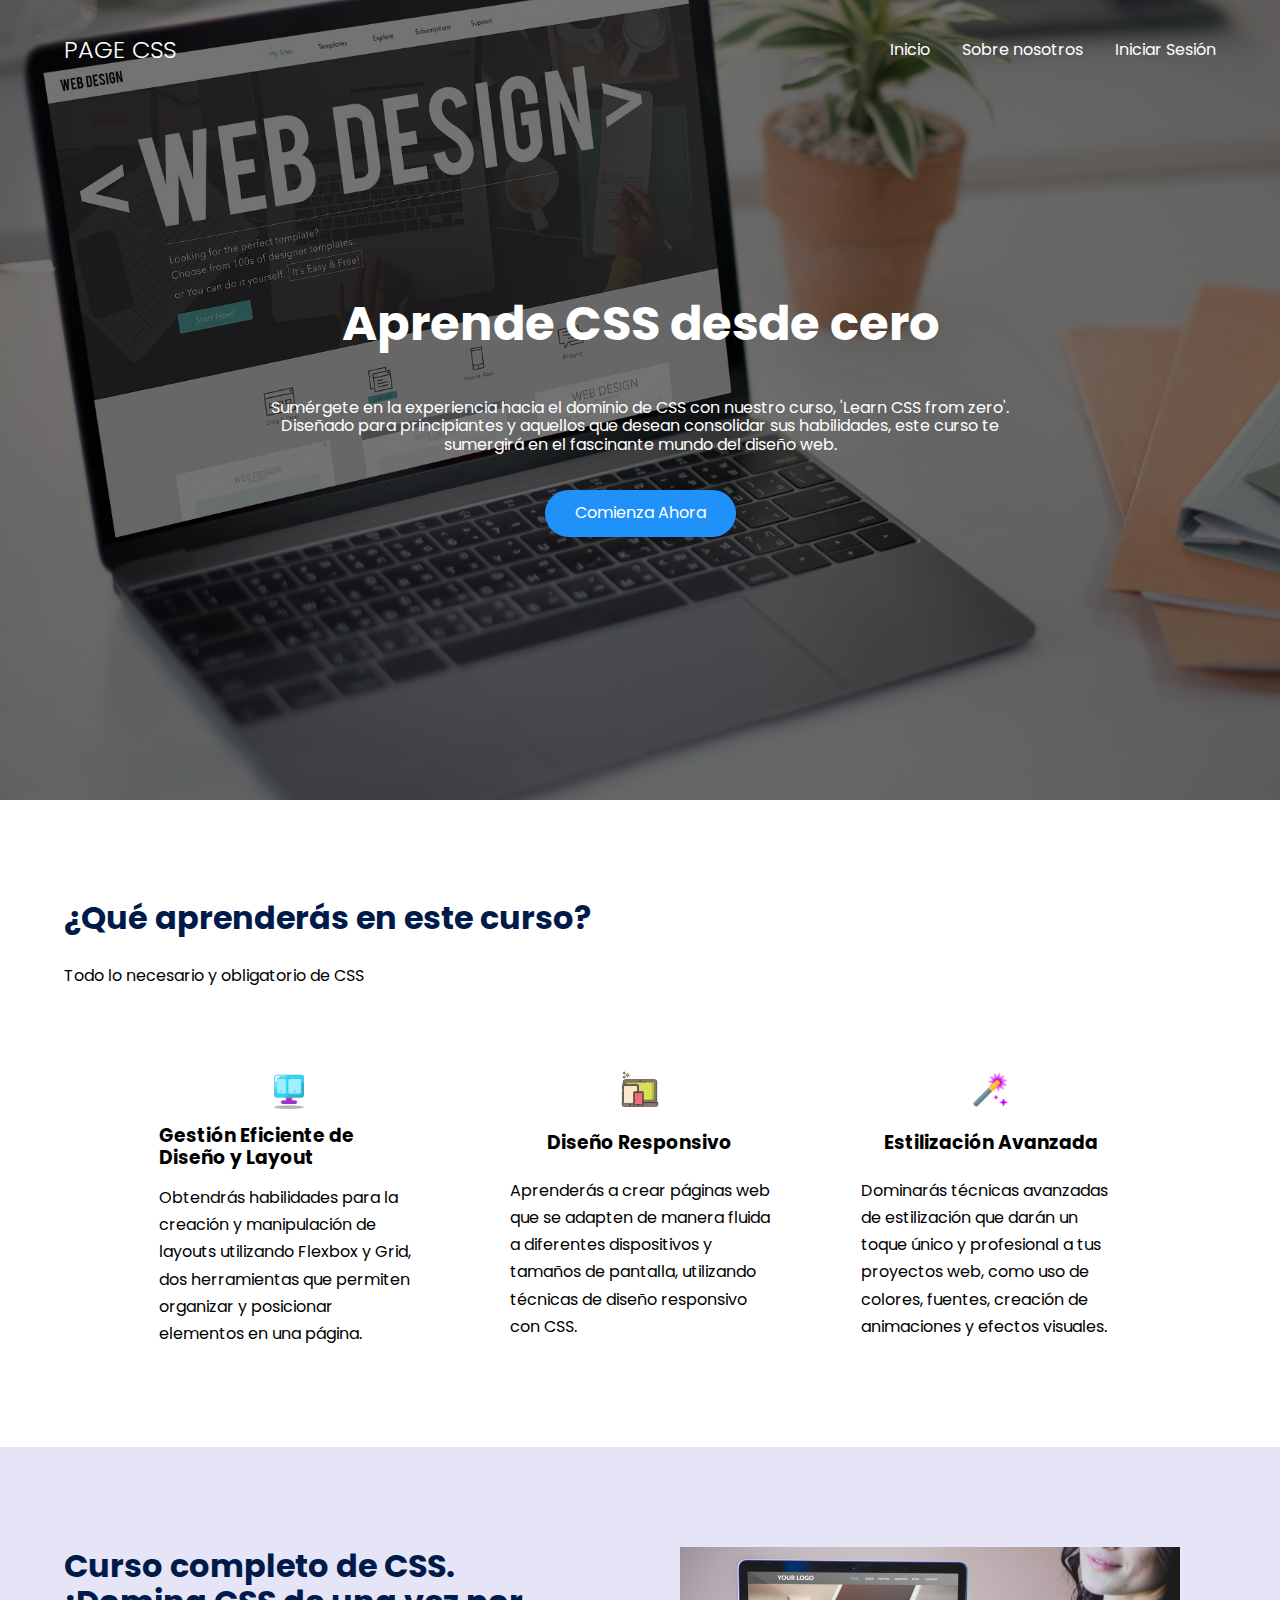
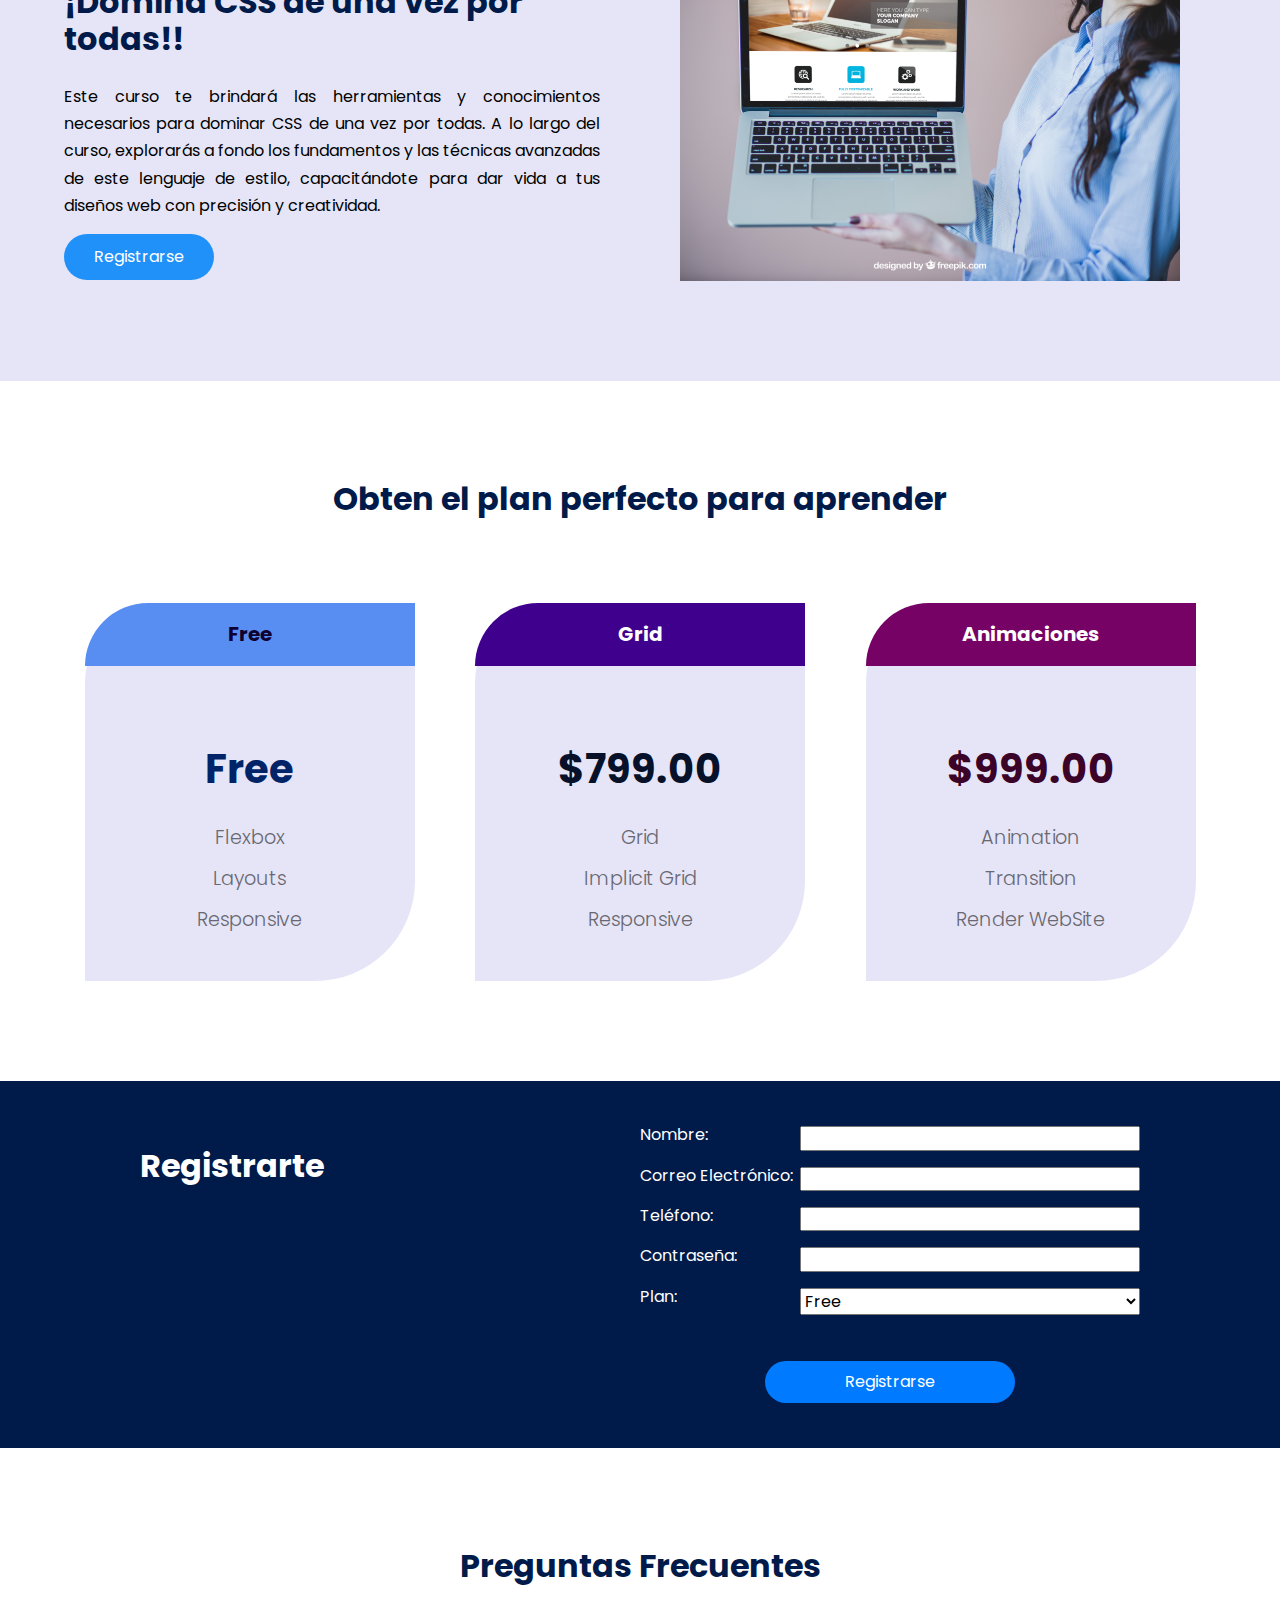
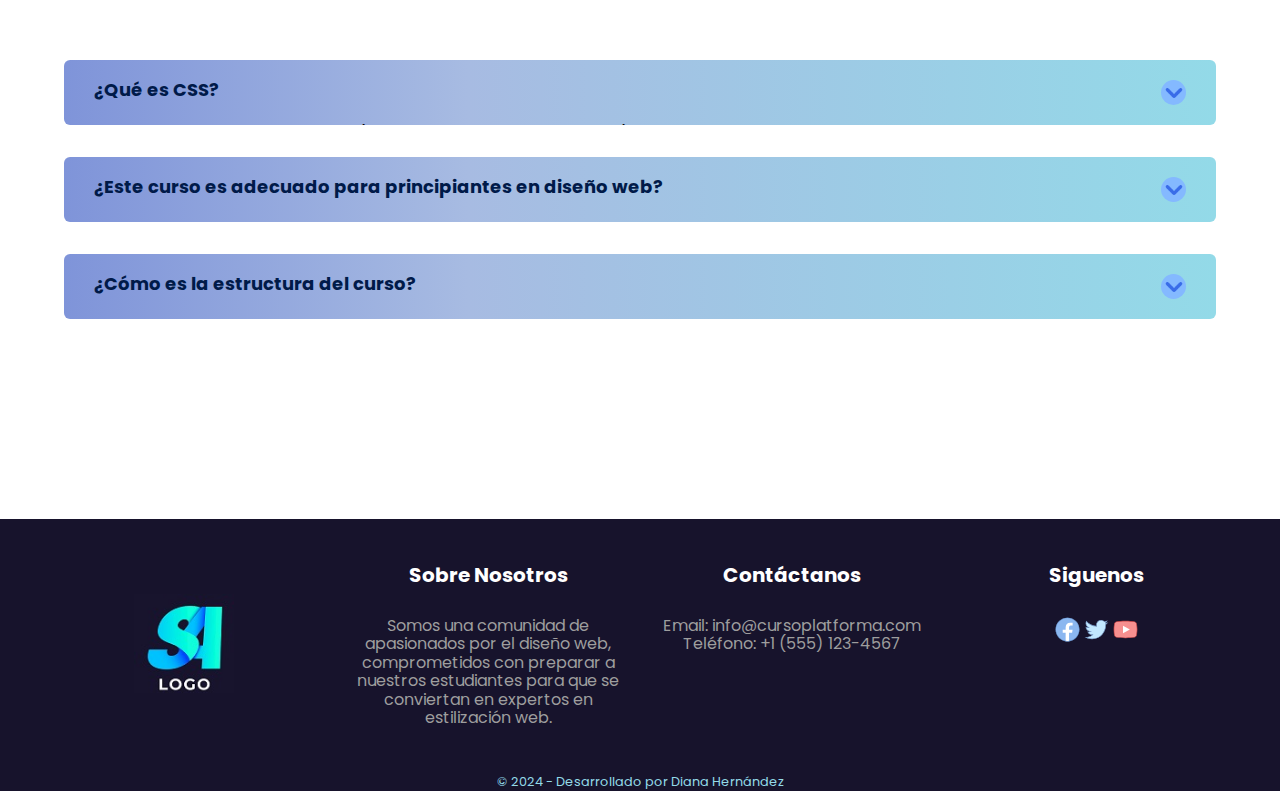
<file: index.html>
<!DOCTYPE html>
<html lang="en">

<head>
    <meta charset="UTF-8">
    <meta name="viewport" content="width=device-width, initial-scale=1.0">
    <title>PAGE CSS</title>
    <link rel="shortcut icon" href="./images/favicon.png" type="image/x-icon">
    <link rel="stylesheet" href="./css/normalize.css">
    <link rel="stylesheet" href="./css/style.css">


    <meta name="theme-color" content="#2091F9">

    <!-- Primary Meta Tags -->
    <meta name="title" content="PROJECT WEB - CURSE CSS" />
    <meta name="description" content="Proyecto web, página para registro a curso de CSS elaborado con HTML, CSS y JavaScript" />

    <!-- Open Graph / Facebook -->
    <meta property="og:type" content="website" />
    <meta property="og:url" content="https://dianahale.github.io" />
    <meta property="og:title" content="PAGE CSS" />
    <meta property="og:description" content="Proyecto web, página para registro a curso de CSS elaborado con HTML, CSS y JavaScript" />
    <meta property="og:image" content="https://dianahale.github.io/images/computer.jpg" />

    <!-- Twitter -->
    <meta property="twitter:card" content="summary_large_image" />
    <meta property="twitter:url" content="https://metatags.io/" />
    <meta property="twitter:title" content="PROJECT WEB - CURSE CSS" />
    <meta property="twitter:description" content="Proyecto web, página para registro a curso de CSS elaborado con HTML, CSS y JavaScript" />
    <meta property="twitter:image" content="https://dianahale.github.io/images/computer.jpg" />

    <!-- Meta Tags Generated with https://metatags.io -->



</head>

<body>
    <!-- ?Header -->
    <header class="hero">
        <nav class="nav container">
            <div class="nav__logo">
                <h2 class="nav__title">PAGE CSS</h2>
            </div>
            <ul class="nav__link nav__link--menu">
                <li class="nav__items">
                    <a href="" class="nav__links">Inicio</a>
                </li>
                <li class="nav__items">
                    <a href="" class="nav__links">Sobre nosotros</a>
                </li>
                <li class="nav__items" id="loginStatus">
                    <!-- Este será el enlace "Iniciar Sesión" o "Cerrar Sesión" dependiendo del estado -->
                </li>

                <img src="./images/close.svg" alt="close logo" class="nav__close">
            </ul>
            <div class="nav__menu">
                <img src="./images/menu.svg" alt="manu logo" class="nav__img">
            </div>
        </nav>
        <section class="hero__container container">
            <h1 class="hero__title">Aprende CSS desde cero</h1>
            <p class="hero__paragraph">Sumérgete en la experiencia hacia el dominio de CSS con nuestro curso, 'Learn CSS
                from zero'. Diseñado para principiantes y aquellos que desean consolidar sus habilidades, este curso te
                sumergirá en el fascinante mundo del diseño web.</p>
            <a href="#subscription-section" class="cta">Comienza Ahora</a>
        </section>
    </header>

    <main>
        <!-- !Image Section -->
        <section class="container about">
            <h2 class="subtitle">
                ¿Qué aprenderás en este curso?
            </h2>
            <p class="about__paragraph">
                Todo lo necesario y obligatorio de CSS
            </p>

            <div class="about__main">
                <article class="about__icons">
                    <img src="./images/layout.png" alt="" class="about__icon">
                    <h3 class="about__title">Gestión Eficiente de Diseño y Layout</h3>
                    <p class="about__paragraph">Obtendrás habilidades para la creación y manipulación de layouts
                        utilizando Flexbox y Grid, dos herramientas que permiten organizar y posicionar elementos en una
                        página. </p>
                </article>
                <article class="about__icons">
                    <img src="./images/devices.png" alt="" class="about__icon">
                    <h3 class="about__title">Diseño Responsivo</h3>
                    <p class="about__paragraph">Aprenderás a crear páginas web que se adapten de manera fluida a
                        diferentes dispositivos y tamaños de pantalla, utilizando técnicas de diseño responsivo con CSS.
                    </p>
                </article>
                <article class="about__icons">
                    <img src="./images/fantasy.png" alt="" class="about__icon">
                    <h3 class="about__title">Estilización Avanzada</h3>
                    <p class="about__paragraph">Dominarás técnicas avanzadas de estilización que darán un toque único y
                        profesional a tus proyectos web, como uso de colores, fuentes, creación de animaciones y efectos
                        visuales.</p>
                </article>
            </div>
        </section>
        <!-- !Description -->
        <section class="knowledge">
            <div class="knowledge__container container">
                <div class="knowledge__texts">
                    <h2 class="subtitle">Curso completo de CSS. ¡Domina CSS de una vez por todas!!</h2>
                    <p class="knowledge__paragraph">
                        Este curso te brindará las herramientas y conocimientos necesarios para dominar CSS de una vez por todas. A lo largo del curso, explorarás a fondo los fundamentos y las técnicas avanzadas de este lenguaje de estilo, capacitándote para dar vida a tus diseños web con precisión y creatividad. 
                    </p>
                    <a href="#" class="cta">Registrarse</a>
                </div>

                <figure class="knowledge__picture">
                    <img src="./images/image.jpg" alt="" class="knowledge__img">
                </figure>
            </div>
        </section>
        <!-- !Suscription Plan -->
        <section class="subscription container" id="subscription-section">
            <h2 class="subtitle">
                Obten el plan perfecto para aprender
            </h2>

            <div class="subcription__table">
                <div class="subcription__element">
                    <div class="plan__name__container">
                        <p class="plan__name">Free</p>
                    </div>
                    <h3 class="plan__price">Free</h3>
                    <div class="plan__items">
                        <p class="plan__features">Flexbox</p>
                        <p class="plan__features">Layouts</p>
                        <p class="plan__features">Responsive</p>
                    </div>
                </div>
                <div class="subcription__element subcription__element--better">
                    <p class="plan__name">Grid</p>
                    <h3 class="plan__price">$799.00</h3>
                    <div class="plan__items">
                        <p class="plan__features">Grid</p>
                        <p class="plan__features">Implicit Grid</p>
                        <p class="plan__features">Responsive</p>
                    </div>
                </div>
                <div class="subcription__element subcription__element--best">
                    <p class="plan__name">Animaciones</p>
                    <h3 class="plan__price">$999.00</h3>
                    <div class="plan__items">
                        <p class="plan__features">Animation</p>
                        <p class="plan__features">Transition</p>
                        <p class="plan__features">Render WebSite</p>
                    </div>
                </div>
            </div>
        </section>
        <!-- !Register Form -->
        <section class="knowledge__form">
            <div class="login__container container">
                <h1>Registrarte</h1>
                <form id="registroForm">
                    <div class="form-group">
                        <label for="name">Nombre:</label>
                        <input class="input__form" type="text" id="name" name="name" required>
                    </div>
                    <div class="form-group">
                        <label for="email">Correo Electrónico:</label>
                        <input class="input__form" type="email" id="email" name="email" required>
                    </div>
                    <div class="form-group">
                        <label for="phoneNumber">Teléfono:</label>
                        <input class="input__form" type="tel" id="phoneNumber" name="phoneNumber" required>
                    </div>
                    <div class="form-group">
                        <label for="password">Contraseña:</label>
                        <input class="input__form" type="password" id="password" name="password" required>
                    </div>
                    <div class="form-group">
                        <label for="password">Plan:</label>
                        <select class="input__form" name="subscriptionPlanId">
                            <option value="1" selected>Free</option>
                            <option value="2">         Plus</option>
                            <option value="3">         Premium</option>
                        </select>
                    </div>
                    <button type="submit" class="button__form">Registrarse</button>
                </form>
            </div>
        </section>
        <!-- !Questions -->
        <section class="questions container">
            <h2 class="subtitle">Preguntas Frecuentes</h2>

            <section class="questions__container">
                <article class="questions__padding">
                    <div class="questions__answer">
                        <h3 class="questions__title">¿Qué es CSS?
                            <span class="questions__arrow">
                                <img src="./images/arrow_down.png" alt="" class="questions__img">
                            </span>
                        </h3>
                        <p class="questions__show">
                            CSS, o Hojas de Estilo en Cascada (Cascading Style Sheets en inglés), es un lenguaje de
                            programación utilizado en el desarrollo web para controlar la presentación y el diseño de
                            las páginas HTML. Funciona como un conjunto de reglas que describen cómo deben ser
                            estilizados los elementos HTML, permitiendo a los diseñadores y desarrolladores web
                            especificar aspectos visuales como colores, fuentes, márgenes y tamaños.
                        </p>
                    </div>
                </article>
                <article class="questions__padding">
                    <div class="questions__answer">
                        <h3 class="questions__title">¿Este curso es adecuado para principiantes en diseño web?
                            <span class="questions__arrow">
                                <img src="./images/arrow_down.png" alt="" class="questions__img">
                            </span>
                        </h3>
                        <p class="questions__show">
                            Sí, nuestro curso está diseñado tanto para principiantes como para aquellos que deseen
                            consolidar sus habilidades en CSS. No se requieren conocimientos previos en CSS, pero es
                            útil tener una comprensión básica de HTML y el entorno web.
                        </p>
                    </div>
                </article>
                <article class="questions__padding">
                    <div class="questions__answer">
                        <h3 class="questions__title">¿Cómo es la estructura del curso?
                            <span class="questions__arrow">
                                <img src="./images/arrow_down.png" alt="" class="questions__img">
                            </span>
                        </h3>
                        <p class="questions__show">
                            El curso consta de módulos que cubren diferentes aspectos de CSS, con lecciones teóricas, ejercicios prácticos y proyectos para aplicar lo aprendido. El curso incluye ejercicios prácticos y proyectos para que los estudiantes apliquen sus conocimientos y desarrollen habilidades prácticas.
                        </p>
                    </div>
                </article>
            </section>
        </section>
    </main>
    <!-- *Footer -->
    <footer class="footer">
        <div class="footer-group1">
            <div class="box">
                <figure>
                    <a href="#">
                        <img src="images/logo.jpg" alt="" class="footer-icon">
                    </a>
                </figure>
            </div>
            <div class="box">
                <h5 class="footer__subtitle">Sobre Nosotros</h5>
                <p class="footer__paragraph">Somos una comunidad de apasionados por el diseño web, comprometidos con preparar a nuestros estudiantes para que se conviertan en expertos en estilización web. </p>
            </div>
            <div class="box">
                <h5 class="footer__subtitle">Contáctanos</h5>
                <p class="footer__paragraph">Email: info@cursoplatforma.com</p>
                <p class="footer__paragraph">Teléfono: +1 (555) 123-4567</p>
            </div>
            <div class="box">
                <h5 class="footer__subtitle">Siguenos</h5>
                <div>
                    <a href="https://web.facebook.com"><img src="images/facebook.svg" alt="Facebook" class="social__icon"></a>
                    <a href="www.twitter.com"><img src="images/twitterx.svg" alt="Twitter" class="social__icon"></a>
                    <a href="www.youtube.com"><img src="images/youtube.svg" alt="YouTube" class="social__icon"></a>
                </div>         
            </div>
        </div>

       <div class="footer-group2">
            <small>&copy; 2024 - Desarrollado por Diana Hernández</small>
       </div> 

    </footer>

    <script src="./js/mainJS.js"></script>
    <script src="./js/account.js"></script>
</body>

</html>
</file>
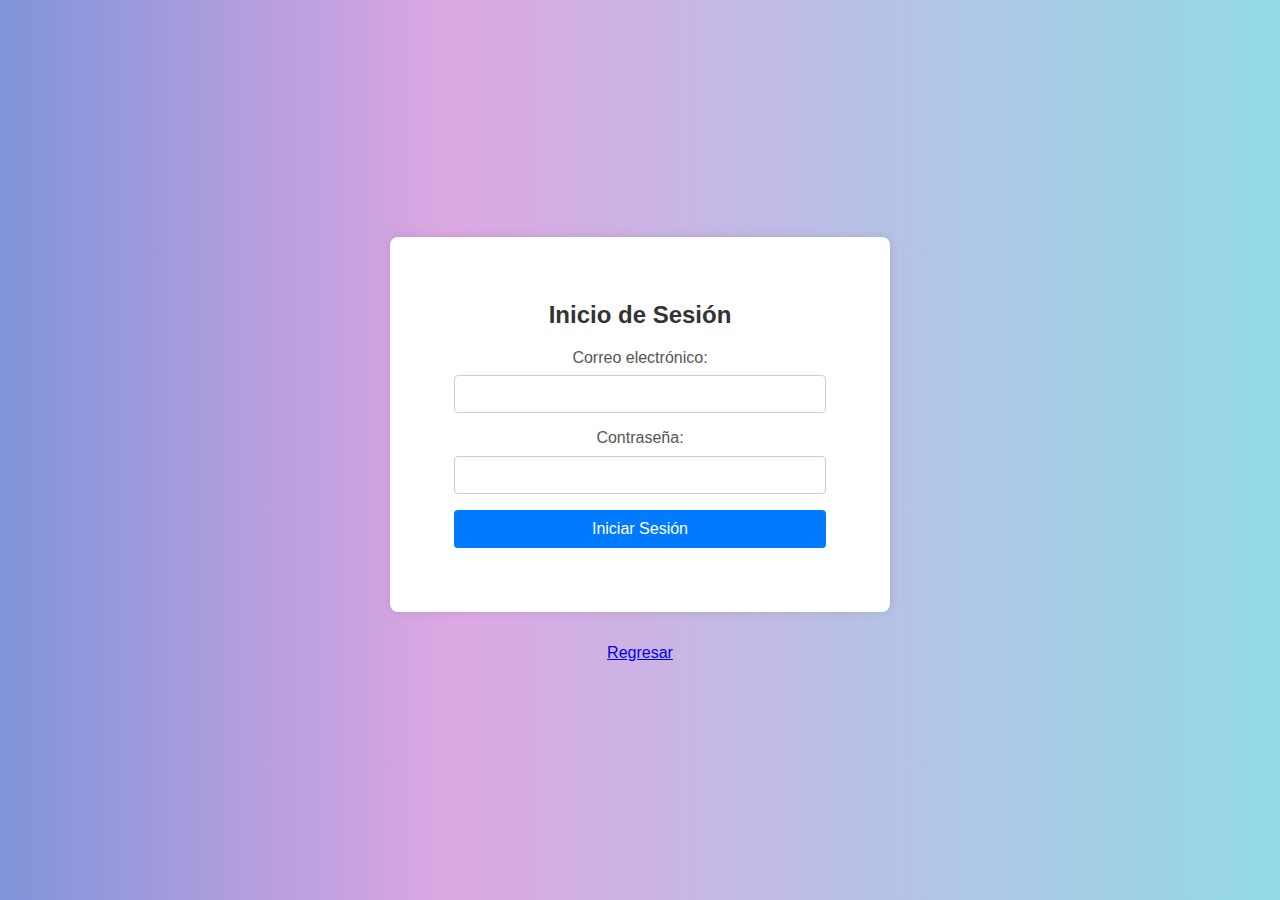
<file: login.html>
<!DOCTYPE html>
<html lang="es">

<head>
    <meta charset="UTF-8">
    <meta name="viewport" content="width=device-width, initial-scale=1.0">
    <title>CSS Course</title>
    <link rel="shortcut icon" href="./images/favicon.png" type="image/x-icon">
    <link rel="stylesheet" href="./css/normalize.css">
    <link rel="stylesheet" href="./css/login-style.css">
</head>

<body>
    <div class="register-container">
        <h2>Inicio de Sesión</h2>
        <form id="loginForm">
            <label for="email">Correo electrónico:</label>
            <input type="email" id="email" name="email" required>

            <label for="password">Contraseña:</label>
            <input type="password" id="password" name="password" required>

            <button type="submit">Iniciar Sesión</button>
        </form>
    </div>
    <a href="index.html">Regresar</a>

    <script src="./js/loginJs.js"></script>

</body>

</html>
</file>
<file: css/style.css>
@import url("https://fonts.googleapis.com/css2?family=Poppins:wght@300;400;600;700&display=swap");

body {
  font-family: "Poppins", sans-serif;
}

:root{
  --padding-container: 100px 0;
  --color-title: #001A49;
}

.container{
  width: 90%;
  max-width: 1200px;
  margin: 0 auto;
  overflow: hidden;
  padding: var(--padding-container);
}

.hero{
  width: 100%;
  height: 100vh;
  min-height: 600px;
  max-height: 800px;
  position: relative;
  display: grid;
  grid-template-rows: 100px 1fr;
  color: #fff;
}

.hero::before{
  content: "";
  position: absolute;
  top: 0;
  left: 0;
  width: 100%;
  height: 100%;
  background-image: linear-gradient(180deg, #0000008c 0%, #0000008c 100%), url('../images/computer.jpg');
  background-size: cover;
  z-index: -1;
}

/* Nav */

.nav{
  --padding-container:0;
  height: 100%;
  display: flex;
  align-items: center;
}

.nav__title{
  font-weight: 300;
}

.nav__items{
  list-style: none;
}

.nav__link{
  margin-left: auto;
  padding: 0;
  display: grid;
  grid-auto-flow: column;
  grid-auto-columns: max-content;
  gap: 2em;
}

.nav__links{
  color: #fff;
  text-decoration: none;
}

.nav__menu{
  margin-left: auto;
  cursor: pointer;
  display: none;
}

.nav__img{
  display: block;
  width: 30px;
}

.nav__close{
  display: var(--show, none);
}

/* Hero container */
.hero__container{
  max-width: 800px;
  --padding-container:0;
  display: grid;
  grid-auto-rows: max-content;
  align-content: center;
  gap: 1em;
  padding-bottom: 100px;
  text-align: center;
}

.hero__title{
  font-size: 3rem;
}

.hero__paragraph{
  margin-bottom: 20px;
}

.cta{
  display: inline-block;
  background-color: #2091F9;
  justify-self: center;
  color: #fff;
  text-decoration: none;
  padding: 14px 30px;
  border-radius: 34px;
}

/* About */
.subtitle{
  color: var(--color-title);
  font-size: 2rem;
   margin-bottom: 25px;
}

.about__paragraph{
line-height: 1.7;
}

.about__main{
  padding-top: 80px;
  display: grid;
  width: 90%;
  margin: 0 auto;
  gap: 1em;
  overflow: hidden;
  grid-template-columns: repeat(auto-fit, minmax(260px, auto));
}

.about__icons{
  display: grid;
  gap: 1em;
  justify-items: center;
  width: 260px;
  overflow: hidden;
  margin: 0 auto;
}

.about__icon{
  width: 40px;
}

.knowledge{
  background-color: #e5e5f7;
  background-image:  radial-gradient(#444cf7 0.5px, transparent 0.5px), radial-gradient(#444cf7 0.5px, #e5e5f7 0.5px);
  background-size: 20px 20px;
  background-position: 0 0,10px 10px;
  overflow: hidden;
}

.knowledge__container{
  display: grid;
  grid-template-columns: 1fr 1fr ;
  gap: 5em;
  align-items: center;
}

.knowledge__picture{
  max-width: 500px;
}

.knowledge__paragraph{
  line-height: 1.7 ;
  margin-bottom: 15px;
  text-align: justify;
}

.knowledge__img{
  width: 100%;
  display: block;
}

/* Subscription */

.subscription{
  text-align: center;
}

.subcription__table{
  padding-top: 60px;
  display: flex;
  flex-wrap: wrap;
  gap: 2.5em;
  justify-content: space-evenly;
}

.subcription__element{
  background-color: #e5e5f7;
  text-align: center;
  border-top-left-radius: 80px;
  border-bottom-right-radius: 100px;
  width: 330px;
  --color-plan-name: #0e0030;
  --color-bg-plan-name: #588ef2;
  --color-price: #002467;
  --bg-cta: #0d0dac;
  --color-cta: #fff;
  --color-items: #696871;
}

.subcription__element--better{
  --color-bg-plan-name: #40008e;
  --color-plan-name: rgb(255, 255, 255);
  --color-price: #07122a;
  --color-items: #696871;
  --bg-cta: #5e0ebf;
}

.subcription__element--best{
  --color-bg-plan-name: #750264;
  --color-plan-name: rgb(255, 255, 255);
  --color-price: #3c0329;
  --color-items: #696871;
  --bg-cta: #3c0329;
}

.plan__name{
  padding-top: 1em;
  padding-bottom: 1em;
  border-top-left-radius: 100px;
  color: var(--color-plan-name);
  background-color: var(--color-bg-plan-name);
  margin-bottom: 80px;
  font-weight: 700;
  font-size: 20px;
}

.plan__price{
  font-size: 2.5rem;
  color: var(--color-price);
}

.plan__items{
  margin-top: 35px;
  display: grid;
  gap: 1em;
  font-weight: 300;
  font-size: 1.2rem;
  margin-bottom: 50px;
  color: var(--color-items);
}

.plan__cta{
  display: block;
  margin: 100px 40px 80px 40px;
  padding: 20px 0;
  border-radius: 10px;
  text-decoration: none;
  background-color: var(--bg-cta);
  font-weight: 600;
  box-shadow: 0 0 1px rgba(0,0,0,1.5);
  color: var(--color-cta);
}

/* Questions */

.questions{
  text-align: center;
}

.questions__container{
  display: grid;
  gap: 2em;
  padding-top: 50px;
  padding-bottom: 100px;
}

.questions__padding{
  padding: 0;
  transition: padding .2s;
  border-radius: 6px;
  background: linear-gradient(90deg, #7f94d9 0%, #a7bbe2 35%, #93dae8 100%);
}

.questions__padding--add{
  padding-bottom: 30px;
}

.questions__answer{
  padding: 0  30px 0;
  overflow: hidden;
}

.questions__arrow{
  border-radius: 50%;
  background-color: #84b9ff;
  width: 25px;
  height: 25px; 
  display: flex;
  justify-content: center;
  align-items: center;
  align-self: flex-end;
  margin-left: 10px;
  transition: transform .3s;
}
.questions__arrow--rotate{
  transform: rotate(180deg);
}

.questions__img{
  display: block;
  width: 40px;
}

.questions__title{
  display: flex;
  font-size: 18px;
  padding: 20px 0 20px;
  cursor: pointer;
  color: var(--color-title);
  justify-content: space-between;
}  

.questions__show{
  height: 0;
  text-align: left;
  transition: height .3s;
}

/* *Footer */

.footer{
  width: 100%;
  background-color: #17132c;  
}

.footer-group1{
  width: 100%;
  max-width: 1200px;
  margin: auto;
  display: grid;
  grid-template-columns: repeat(4,1fr);
  grid-gap: 1em;
  padding: 45px 0px;
  text-align: center;
}

.box figure{
  width: 100%;
  height: 100%;
  display: flex;
  justify-content: center;
  align-items: center;
}

.footer-icon{
  width: 100px;  
}

.footer__subtitle{
  font-size: 20px;
  color: #fff;
  padding: 0 0 30px; 
}

.footer__paragraph{
  color: #9e9e9e;
}

.social__icon{
  width: 25px;
  height:25px;
}

.footer-group2{
  width: 100%;
  margin: auto;
  text-align: center;
  color: #93dae8;
}

.knowledge__form{
  background-color: #001A49;
  background-size: 20px 20px;
  background-position: 0 0,10px 10px;
  overflow: hidden;
}

.login__container {
  background-color: #001A49;
  color: #fff;
  max-width: 1000px; 
  margin: auto;
  display: grid;
  grid-template-columns: 1fr 1fr;
  padding: 45px 0;
}

.form-group {
  display: grid;
  grid-template-columns: 160px 1fr;
  margin-bottom: 1em;
}


.input__form {
  width: 100%;
  box-sizing: border-box;
}

.button__form {
  margin-left: 25%;
  margin-right: 25%;
  width: 50%;
  padding: 0.75em;
  background-color: #007bff; /* Cambia según tu preferencia */
  color: #fff;
  border: none;
  cursor: pointer;
  border-radius: 30px;
  margin-top: 30px;
}


@media only screen and (max-width: 800px) {

  .nav__menu{
    display: block;
  }

  .nav__link--menu{
    position: fixed;
    background-color: #181934;
    top: 0;
    left: 0;
    height: 50%;
    width: 50%;
    display: flex;
    flex-direction: column;
    justify-content: space-evenly;
    padding-left: 1em;
    padding-right: 1em;
    font-size: 15px;
    z-index: 100;
    opacity: 0;
    pointer-events: none;
    transition: .7s opacity;
    max-width: 12em;
    min-width: 7em;
  }

  .nav__link--show{
    --show:block;
    opacity: 1;
    pointer-events: unset;
  }

  .nav__close{
    position: absolute;
    top: 20px;
    right: 20px;
    width: 20px;
    cursor: pointer;
  }

  .hero__title{
    font-size: 2.4rem;
  }

  .about__main{
    gap: 2em;
  }

  .about__icons:last-of-type{
    grid-column: 1/-1;
  }

  .knowledge__container{
    grid-template-columns: 1fr;
    grid-template-rows: max-content 1fr;
    gap: 3em;
  }

  .knowledge__picture{
    grid-row: 1/2;
    justify-self: center;
  }

  .knowledge__container h2{
    font-size: 1.7rem;
  }

  .subtitle{
    font-size: 1.7rem;
  }

  .subcription__element{
    width: 300px;
  }

  .footer-group1 {
    padding-left:  4em;
    padding-right: 4em;
    grid-template-columns: 1fr;
  }

  .box {
    margin-bottom: 20px;
  }

  .login__container {
    grid-template-columns: 1fr;
  }

  .form-group {
    grid-template-columns: 1fr;
    align-items: center;
  }

  .button__form {
    margin-left: 30%;
    margin-right: 30%;
    width: 40%;
  }

    
}

@media only screen and (max-width: 330px) {
    .form-group {
      grid-template-columns: 250px;
      align-items: center;
    }    
    
    .button__form {
      margin-left: 25%;
      margin-right: 25%;
      width: 50%;
    }
}
</file>
<file: css/login-style.css>
body {
    font-family: "Poppins", sans-serif;
    background: rgb(127,148,217);
    background: linear-gradient(90deg, rgba(127,148,217,1) 0%, rgba(220,167,226,1) 35%, rgba(147,218,232,1) 100%); 
    margin: 0;
    display: flex;
    flex-direction: column;
    align-items: center;
    justify-content: center;
    height: 100vh;
}

.register-container {
    background-color: #fff;
    border-radius: 8px;
    box-shadow: 0 0 10px rgba(0, 0, 0, 0.1);
    padding: 4em;
    width: 500px;
    text-align: center;
}

.register-container h2 {
    margin-bottom: 20px;
    color: #333;
}

.register-container form {
    display: flex;
    flex-direction: column;
}

.register-container label {
    margin-bottom: 8px;
    color: #555;
}

.register-container input {
    padding: 10px;
    margin-bottom: 16px;
    border: 1px solid #ccc;
    border-radius: 4px;
    font-size: 14px;
}

.register-container button {
    background-color: #007bff;
    color: #fff;
    padding: 10px;
    border: none;
    border-radius: 4px;
    cursor: pointer;
    font-size: 16px;
}

.register-container button:hover {
    background-color: #009cfe;
}

a{
    margin-top: 2em;
}

@media only screen and (max-width: 600px) {

    .register-container {
        padding: 2em;
        max-width: 20em;
    }
    

}
</file>
